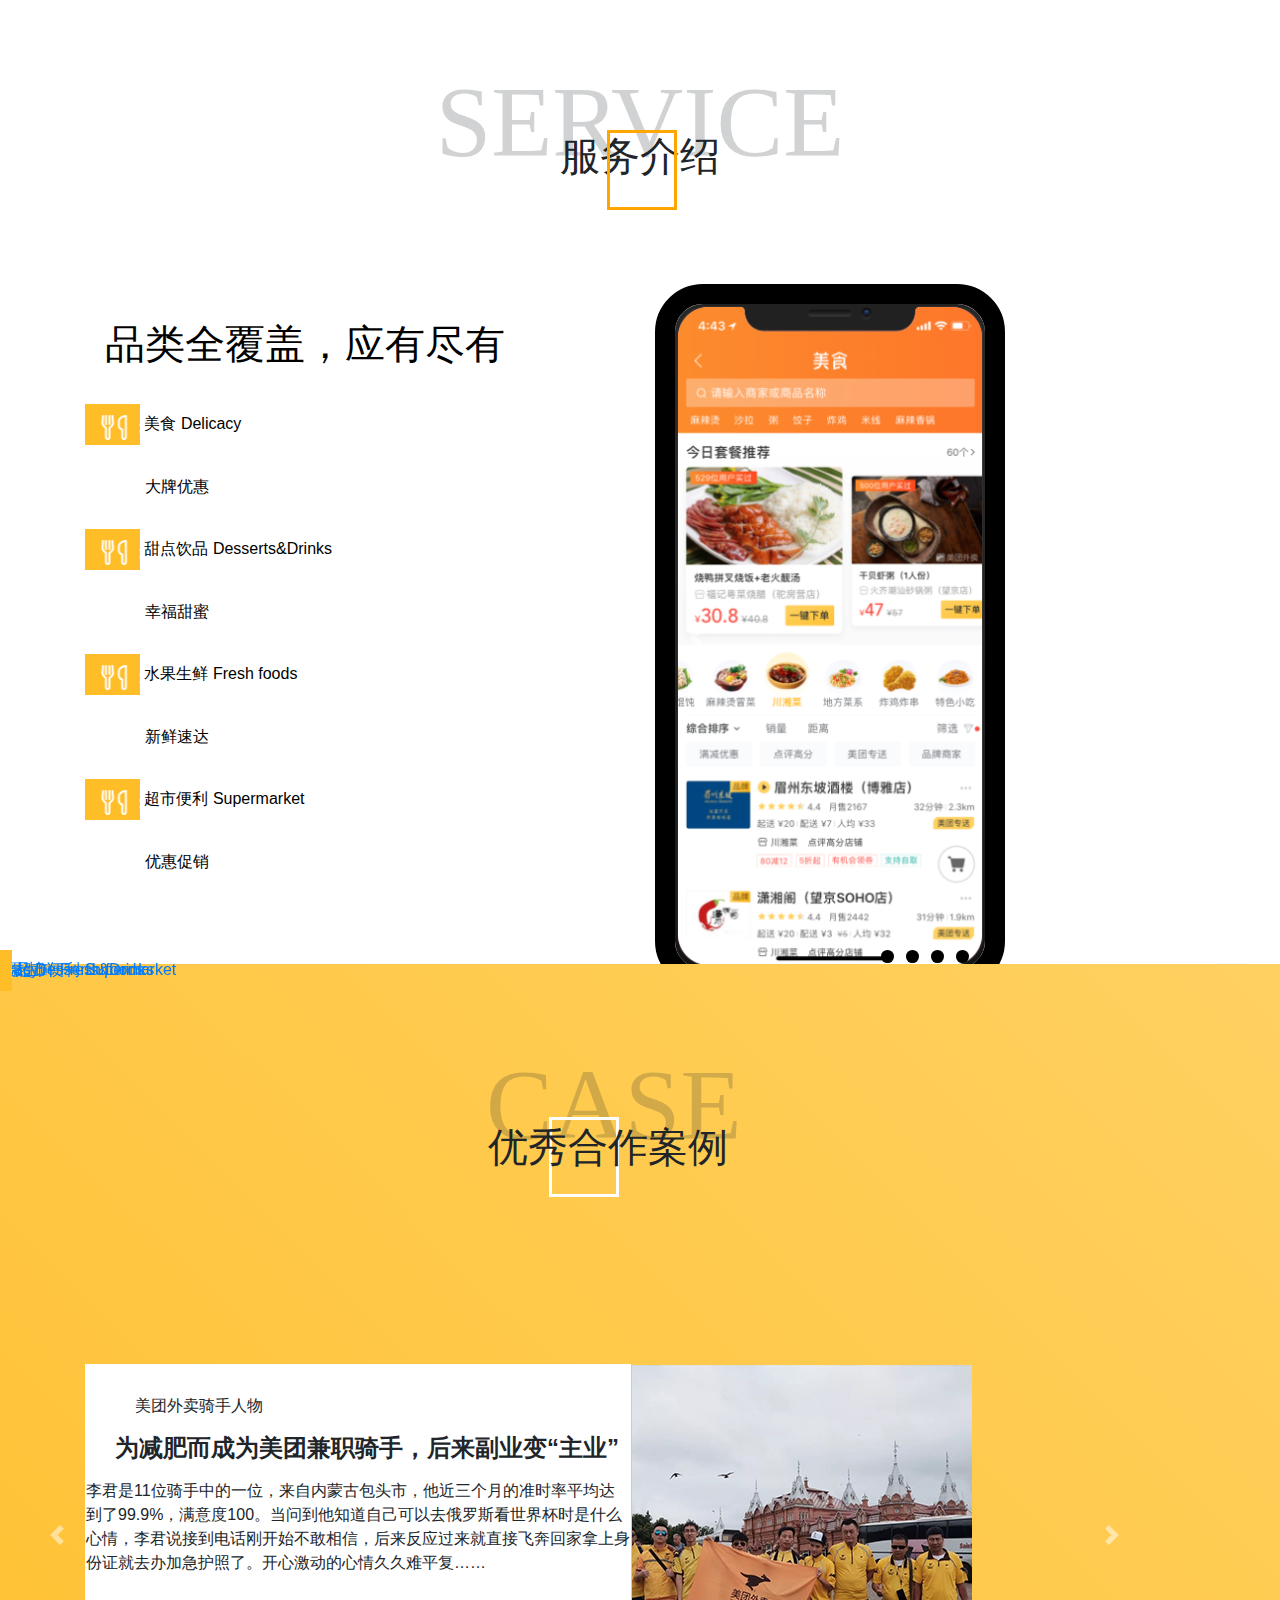
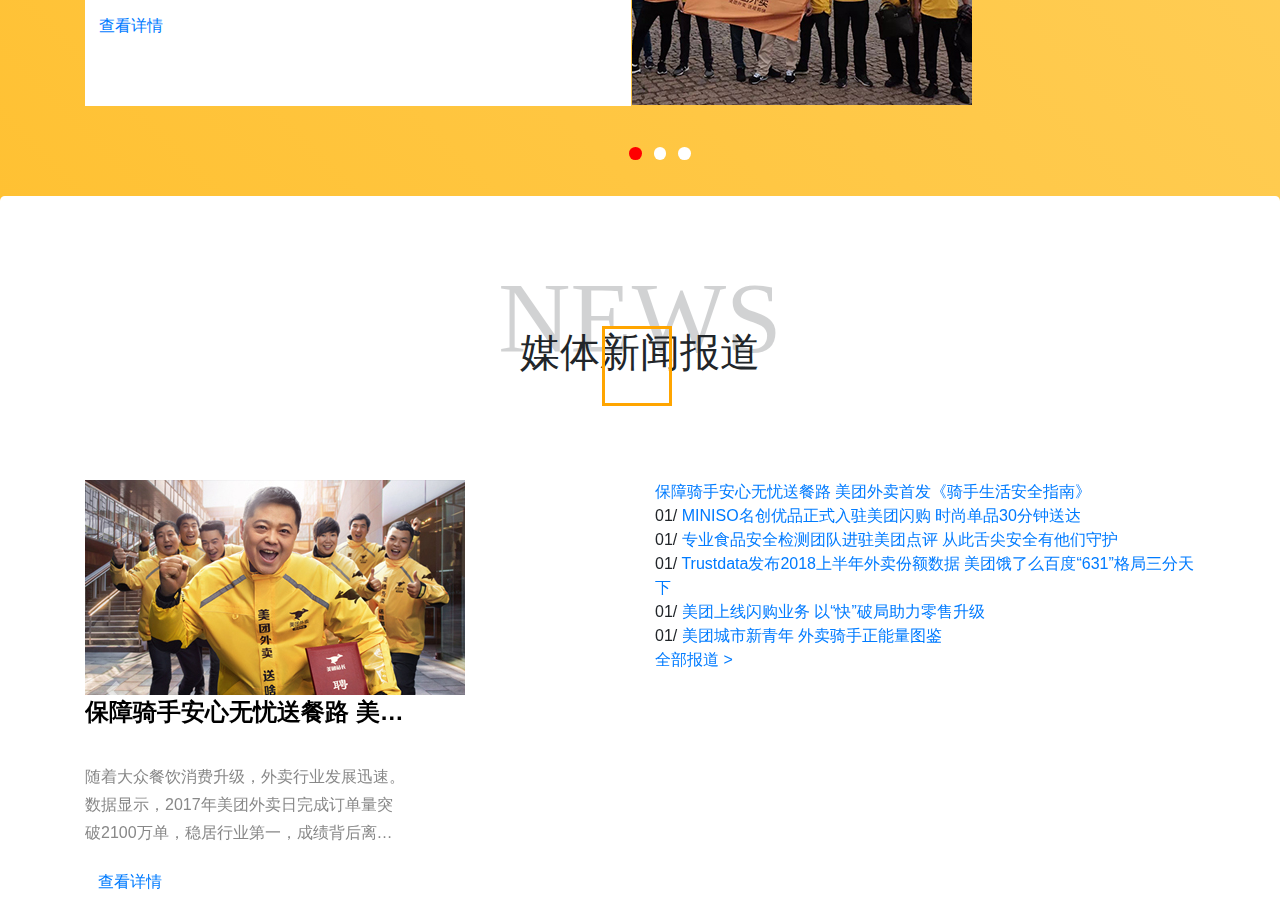
<file: index.html>
<!DOCTYPE html>
<html lang="en">
<head>
    <meta charset="UTF-8">
    <meta name="viewport" content="width=device-width, initial-scale=1.0">
    <meta http-equiv="X-UA-Compatible" content="ie=edge">
    <title>Document</title>
    <link rel="stylesheet" href="css/bootstrap.css"/>
    <script src="js/jquery.min.js"></script>
    <script src="js/popper.min.js"></script>
    <script src="js/bootstrap.min.js"></script>
    <link rel="stylesheet" href="index.css">
</head>
<body>
<div class="container">
        <div class="jumbotron">
                <h1 class="service">SERVICE</h1>
                <div class="service-border"></div>
                 <h1 class="fwjs">服务介绍</h1>
            </div>
    <div class="row">
        <div class="col-6">
			<ul class="daohang list-unstyled">
				<li>
				   <span class="text-title">品类全覆盖，应有尽有</span>
				</li>
				
				<li>
					<img src="image/3.png">
					<a href="#" class="ddfs ">美食 Delicacy</a>
				</li>
				<li><a href="#" class="text-small">大牌优惠</a></li>
				<li>
					<img src="image/3.png">
					<a href="#" class="ddfs">甜点饮品 Desserts&Drinks</a>
				</li>
				<li><a href="#" class="text-small">幸福甜蜜</a></li>
				<li>
					<img src="image/3.png">
					<a href="#" class="ddfs">水果生鲜 Fresh foods</a>
				</li>
				<li><a href="#" class="text-small">新鲜速达</a></li>
				<li>
					<img src="image/3.png">
					<a href="#" class="ddfs">超市便利 Supermarket</a>
				</li>
				<li> <a href="#" class="text-small">优惠促销</a></li>
			</ul>
        </div>
        <div class="col-6">
                <div class=" carousel" data-ride="carousel" id="demo">
                        <div class="carousel-inner">
                            <div class="carousel-item active">
                                <img class="iphone" src="image/delicacy.png" alt="">
                            </div>
                            <div class="carousel-item">
                                <img class="iphone" src="image/dessert.png" alt="">
                            </div>
                            <div class="carousel-item">
                                <img class="iphone" src="image/fruit.png" alt="">
                            </div>
                            <div class="carousel-item">
                                <img class="iphone" src="image/supermarket.png" alt="">
                            </div>
                        </div>
                
                        <!-- 左右箭头 -->
                        <a href="#demo" class="carousel-control-prev" data-slide="prev">
                            <span class="carousel-control-prev-icon"></span>
                        </a>
                        <a href="#demo" class="carousel-control-next" data-slide="prev">
                            <span class="carousel-control-next-icon"></span>
                        </a>
                        
                
                        <!-- 指示器 -->
                        <ul class="carousel-indicators">
                            <li data-slide-to="0" data-target="#demo">
                                    <img class="cc" src="image/3.png">
                                    <a href="#" class="ddfs ">美食 Delicacy</a>
                            </li>
                            <li data-slide-to="1" data-target="#demo">
                                    <img src="image/3.png">
                                    <a href="#" class="ddfs">甜点饮品 Desserts&Drinks</a>
                            </li>
                            <li data-slide-to="2" data-target="#demo">
                                    <img src="image/3.png">
                                    <a href="#" class="ddfs">水果生鲜 Fresh foods</a>
                            </li>
                            <li data-slide-to="3" data-target="#demo">
                                    <img src="image/3.png">
                                    <a href="#" class="ddfs">超市便利 Supermarket</a>
                            </li>
                        </ul>
                 </div>
               
        </div>
    </div>
</div>


    <div class="third">
        <div class="alert">
            <h1 class="service2">CASE</h1>
            <div class="service-border2"></div>
            <h1 class="hzal">优秀合作案例</h1>
        </div> 
    </div> 

     <!-- 轮播图 -->
     <div class="container">
     <div class="carousel lunmo2" id="demo2">
        <div class="carousel-inner">
            <div class="carousel-item active">
                <table>
                    <tr>
                        <td class="story-bac">
                            <div  class="story-artical">
                                <p class="story-head">美团外卖骑手人物</p>
                                <h4 class="story-title"><strong>为减肥而成为美团兼职骑手，后来副业变“主业”</strong></h4>
                                <p class="story-artical">李君是11位骑手中的一位，来自内蒙古包头市，他近三个月的准时率平均达到了99.9%，满意度100。当问到他知道自己可以去俄罗斯看世界杯时是什么心情，李君说接到电话刚开始不敢相信，后来反应过来就直接飞奔回家拿上身份证就去办加急护照了。开心激动的心情久久难平复……</p> 
                                <a class="btn" href="#">查看详情</a>
                            </div>
                        </td>
                        <td>
                            <img class="third-img " src="image/story2.jpg" alt="">
                        </td>
                    </tr>
                </table>
            </div>
            <div class="carousel-item">
                    <table>
                        <tr>
                            <td class="story-bac">
                                <div  class="story-artical">
                                    <p>美团外卖骑手人物</p>
                                    <h4><strong>平凡之路上的英雄梦</strong></h4>
                                    <p>我觉得自从成了美团众包骑手之后，遇到了很多有趣新奇的人和事。以前我的生活比较单调，上班、回家两点一线。加入美团众包后，认识了许多朋友，帮助了一些人也得到了一些人的帮助。美团众包，为我的生活打开了一扇新的大门。我喜欢它的弹性、自由，让我对生活有了更多的掌控......</p> 
                                    <a class="btn" href="#">查看详情</a>
                                </div>
                            </td>
                            <td>
                                <img class="third-img " src="image/story3.jpg" alt="">
                            </td>
                        </tr>
                    </table> 
            </div>
            <div class="carousel-item">
                    <table>
                        <tr>
                            <td class="story-bac">
                                <div  class="story-artical">
                                    <p>美团服务市场</p>
                                    <h4><strong>米粉面馆接入经营助手服务，收入增幅达51.52%</strong></h4>
                                    <div class="story-artical">开一家店有多操心？加盟、选址、经营、管理到真正赚钱，期间的辛苦只有每家店老板才深有体会。美团服务市场聚集垂直领域优质服务商，打造一站式服务生态！从新店开业到老店升级、从店铺装修到营销托管、从食材供应到金融服务等，为所有商家提供店铺经营全方位服务，解决经营所遇难题，助力轻松做生意。</div> 
                                    <a class="history-btn" href="#">查看详情</a>
                                </div>
                            </td>
                            <td>
                                <img class="third-img " src="image/story1.jpg" alt=""> 
                            </td>
                        </tr>
                    </table>
            </div>
        </div>

        <!-- 左右箭头 --> 
         <a href="#demo2" class="carousel-control-prev jiantou" data-slide="prev">
            <span class="carousel-control-prev-icon"></span>
        </a>
        <a href="#demo2" class="carousel-control-next jaintou" data-slide="next">
            <span class="carousel-control-next-icon"></span>
        </a>

         <!-- 轮播指示器 --> 
        <ul class="carousel-indicators zhishi">
            <li class="s1 active" data-slide-to="0" data-target="#demo2"></li>
            <li class="s1" data-slide-to="1" data-target="#demo2"></li>
            <li class="s1" data-slide-to="2" data-target="#demo2"></li>
        </ul>
    </div>
    </div>

    <div class="jumbotron news">
        <h1 class="service">NEWS</h1>
        <div class="service-border"></div>
         <h1 class="fwjs">媒体新闻报道</h1>
    </div>

<div class="container ">
    <div class="row">
        <div class="col-6">
            <!-- 轮播图 -->
            <div class="caousel" data-slide="carousel" id="new">
                <div class="carousel-inner">
                    <div class="carousel-item active">
                        <div>
                            <img src="image/news1.jpg" alt="">
                            <h3 class="news-title text-truncate">保障骑手安心无忧送餐路 美团外卖首发《骑手生活安全指南》</h3>
                            <p class="artical ">随着大众餐饮消费升级，外卖行业发展迅速。数据显示，2017年美团外卖日完成订单量突破2100万单，稳居行业第一，成绩背后离不开53万外卖骑手的辛勤付出。近日，美团外卖正式发布了《骑手生活安全指南》，为骑手小哥给予全面的生活安全指引，让外卖骑手送餐路上更安全。据了解，这也是配送行业首次针对骑手群体发布的全面生活安全指引。</p>
                            <a class="btn" btn-danger href="">查看详情</a>
                        </div>
                    </div>
                    <div class="carousel-item ">
                        <div>
                            <img src="image/news2.jpg" alt="">
                            <h2 class="news-title text-truncate">MINISO名创优品正式入驻美团闪购 时尚单品30分钟送达</h2>
                            <p class="artical ">美团闪购与设计师品牌MINISO名创优品共同发布消息，双方即日起正式开展品牌合作，名创优品在北京、上海、广州、深圳四大城市开设的总计311家门店将全面上线美团闪购，后续合作范围还将进一步延展至全国。</p>
                            <a class="btn" btn-danger href="">查看详情</a>
                        </div>
                    </div>
                    <div class="carousel-item ">
                        <div>
                            <img src="image/news3.jpg" alt="">
                            <h2 class="news-title text-truncate">专业食品安全检测团队进驻美团点评 从此舌尖安全有他们守护</h2>
                            <p class="artical ">外卖订餐平台对合作商户的食品安全监察力度再次加码。近日,美团点评先后与检科测试集团有限公司、中农孚德检测技术(北京)有限公司(简称“中农孚德”)、Intertek天祥集团等......</p>
                            <a class="btn" btn-danger href="">查看详情</a>
                        </div>
                    </div>
                    <div class="carousel-item ">
                        <div>
                            <img src="image/news4.jpg" alt="">
                            <h2 class="news-title text-truncate">Trustdata发布2018上半年外卖份额数据 美团饿了么百度“631”格局三分天下</h2>
                            <p class="artical ">报告显示，美团外卖以59%的市场交易额领跑行业，相当于饿了么与百度外卖市场交易额之和的1.5倍，互联网外卖行业呈现出明显的“631”格局。</p>
                            <a class="btn" btn-danger href="">查看详情</a>
                        </div>
                    </div>
                    <div class="carousel-item ">
                        <div>
                            <img src="image/news5.jpg" alt="">
                            <h2 class="news-title text-truncate">美团上线闪购业务 以“快”破局助力零售升级</h2>
                            <p class="artical ">7月18日，美团点评举办“以快破局•助力零售升级” 2018美团闪购发布会，正式上线美团闪购业务，涵盖超市便利、生鲜果蔬、鲜花绿植等众多品类，30分钟配送上门，24小时无间断配送。</p>
                            <a class="btn" btn-danger href="">查看详情</a>
                        </div>
                    </div>
                    <div class="carousel-item ">
                    <div>
                        <img src="image/news6.jpg" alt="">
                        <h2 class="news-title text-truncate">美团城市新青年 外卖骑手正能量图鉴</h2>
                        <p class="artical ">一个时代的性格，是青年代表的性格；一个时代的精神，是青年代表的精神。美团外卖骑手群体正是一群努力学习提升自我，努力拼搏承担责任，努力奋斗实现梦想的现代服务业劳动者们，是新青年的典型代表。</p>
                        <a class="btn" btn-danger href="">查看详情</a>
                    </div>
                    </div>  
                </div>
                    <!--2左右箭头-->
                <a href="#new" class="carousel-control-prev" data-slide="prev">
                    <span class="carousel-control-prev-icon"></span>
                </a>
                <a href="#new" class="carousel-control-next"  data-slide="next">
                <span class="carousel-control-next-icon"></span>
                <!--3轮播指示器-->
                <ul class="carousel-indicators">
                    <li data-target="#new" data-slide-to="0" class="active"></li>
                    <li data-target="#new" data-slide-to="1"></li>
                    <li data-target="#new" data-slide-to="2"></li>
                    <li data-target="#new" data-slide-to="3"></li>
                    <li data-target="#new" data-slide-to="4"></li>
                    <li data-target="#new" data-slide-to="5"></li>
                </ul>
            </div>
        </div>
        <!-- 右边新闻 -->
        <div class="col-6">
            <div>
                <ul class="list-unstyled">
                    <li>
                        <h2>2018年度媒体报道</h2>
                    </li>
                    <li>
                        <span>01/</span>
                        <a href="#">保障骑手安心无忧送餐路 美团外卖首发《骑手生活安全指南》</a>
                    </li>
                    <li>
                        <span>01/</span>
                        <a href="#">MINISO名创优品正式入驻美团闪购 时尚单品30分钟送达</a>
                    </li>
                    <li>
                        <span>01/</span>
                        <a href="#">专业食品安全检测团队进驻美团点评 从此舌尖安全有他们守护</a>
                    </li>
                    <li>
                        <span>01/</span>
                        <a href="#">Trustdata发布2018上半年外卖份额数据 美团饿了么百度“631”格局三分天下</a>
                    </li>
                    <li>
                        <span>01/</span>
                        <a href="#">美团上线闪购业务 以“快”破局助力零售升级</a>
                    </li>
                    <li>
                        <span>01/</span>
                        <a href="#">美团城市新青年 外卖骑手正能量图鉴</a>
                    </li>
                    <li><a href="#">全部报道 &gt;</a></li>
                </ul>
            </div>
        </div>
    </div>
</div>
<script>
    var a=0;
    function test1() { 
        var a=1;
        console.log(this.a);  //?    
        function test2() {
        var a=2; 
        console.log(this.a);  //?  
        function test3() {
        var a=3;
        console.log(this.a);  //?        
        }    
         test3();   
        } 
        test2();
        }
        test1();

</script>
</body>
</html>
</file>
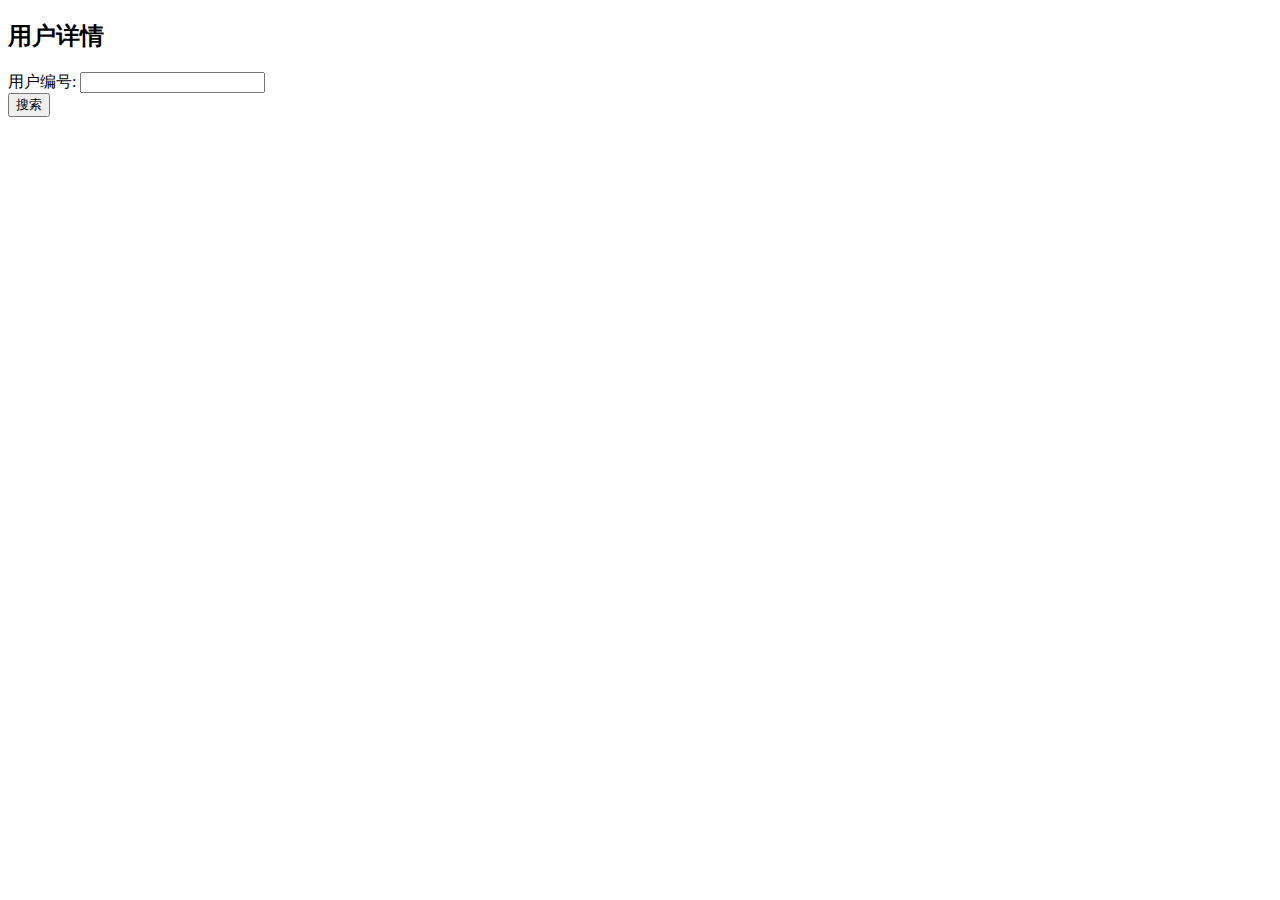
<file: public/user_details.html>
<!DOCTYPE html>
<html>
<head>
	<title></title>
</head>
<body>
	<h2>用户详情</h2>
	<form method="get" action="/user/detail">
		用户编号: <input type="text" name="uid"><br>

				 <input type="submit" value="搜索">
	</form>
</body>
</html>
</file>
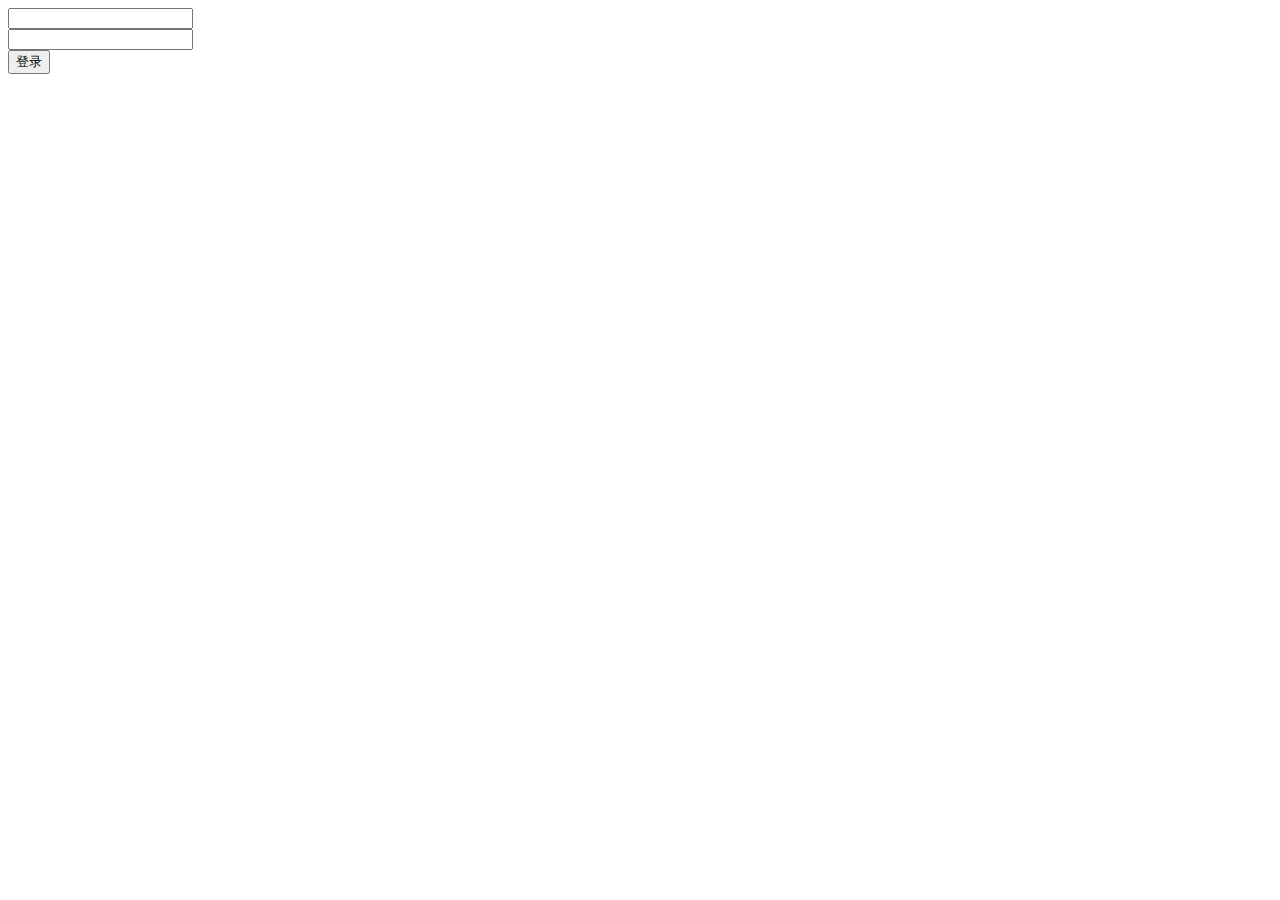
<file: public/user_login.html>
<!DOCTYPE html>
<html>
<head>
	<title></title>
</head>
<body>
	<input type="text" id="uname"><br>
	<input type="password" id="upwd"><br>
	<button onclick="login()">登录</button>

	<script>
		function login(){
			// 1 获取异步对象
			var xhr=new XMLHttpRequest();
			xhr.onreadystatechange=function(){
				if(xhr.readyState==4 && xhr.status==200){
					var result=xhr.responseText;
					alert(result);
				}
			}
			// 创建请求
			xhr.open("post","/user/v1/login",true);
			// 设置请求头
		
			xhr.setRequestHeader("Content-Type","application/x-www-form-urlencoded");
			var formdata="uname="+uname.value+"&upwd="+upwd.value;
				xhr.send(formdata);
		}
	</script>
	
</body>
</html>
</file>
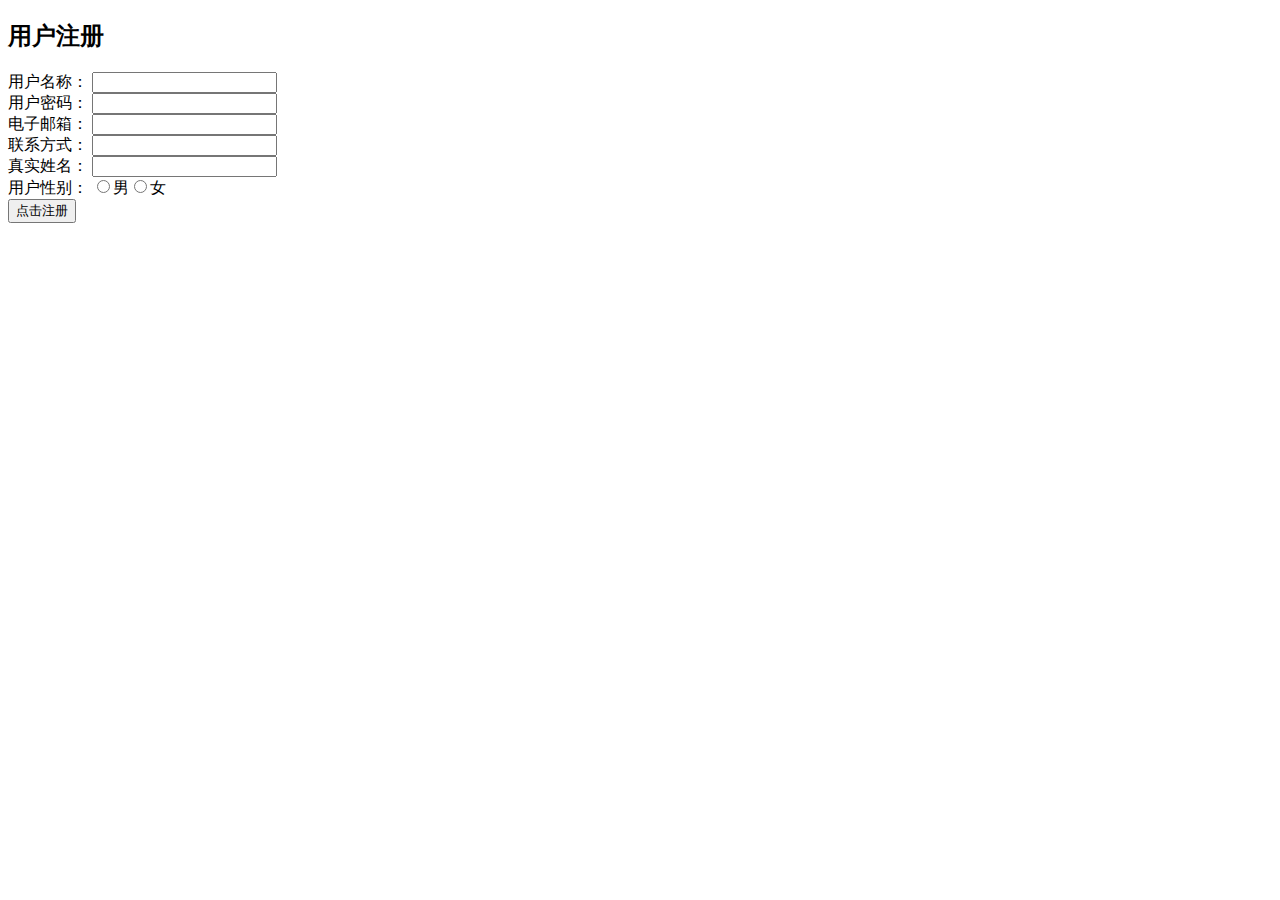
<file: public/user_reg.html>
<!DOCTYPE html>
<html>
<head>
	<title></title>
</head>
<body>
	<h2>用户注册</h2>
	<form method="post" action="/user/reg" >
		用户名称： <input type="text" name="uname"><br>
		用户密码： <input type="password" name="upwd"><br>
		电子邮箱： <input type="text" name="email"><br>
		联系方式： <input type="text" name="phone"><br>
		真实姓名： <input type="text" name="user_name"><br>
		用户性别： <input type="radio" name="gender">男<input type="radio" name="gender">女<br>
		<input type="submit" value="点击注册">
	</form>
</body>
</html>
</file>
<file: index.css>
.jumbotron{
    background:#fff;
    position:relative;
}
.service{
    opacity: 0.2;
    font:100px bold;
    text-align: center;
}
.service-border{
    border:3px solid orange;
    width:70px;height:80px;
    position:absolute;
    top:130px;left:47%;
    
}

.fwjs{
    text-align: center;
    margin-top:-55px;
}



/* 第二部分 */
.daohang li{
    margin:30px 0;
}
.text-title{
    font-size:40px;
    color:#000;
    margin-left:20px
}
.daohang  a{
    color:#000;
}
.daohang a:hover{
    color:orange;
} 
/* 左边大字部分鼠标悬停的效果 */
.ddfs:hover{
    font-size:40px;
}
/* 小字部分 */
.text-small{
    margin-left:60px;
}

/* 手机样式 */
.iphone{
    border:20px solid #000;
    width:350px;height:705px;
    border-radius:3rem
}
.carousel-indicators li{
    width:0.8rem;height:0.8rem;
    background:#000;border-radius: 50%;
    margin-right:6px;
    margin-left:6px;
}
.carousel-indicators .active{background:#f00}







/* 第三部分 */
.third{
    height:900px;
    background:linear-gradient(-135deg, #FFD161 0%, #FFBD27 100%);
    position:relative;
    margin-left:-30rem;
    margin-top:-25px;
}

.service-border2{
    border:3px solid #fff;
    width:70px;height:80px;
    position:absolute;
    top:70%;left:58.5%;
}
.hzal{
    position:absolute;
    top:73%;left:55%;
}

.service2{
    opacity: 0.2;
    font:100px bold;
    /* text-align: center; */
    margin-top:70px;
    margin-left:55%;
    /* position:absolute;
    top:10%;left:50%; */
}

/* 轮播图 */
/* .third-text{
    width:620px;height:340px; */
   
/* } */
.story-artical{
    width:544px;height:112px;
    
}
.story-bac{
    background:#fff;
    margin-right:-1px;
}
.story-left{
    box-shadow:5px,5px,0px,#f00;
}


/* .third-img{
    
    position:absolute;
    margin-top:5px;left:5px;

} */

.img-bac{
    width:758px;height:420px;
    /* background:linear-gradient(39deg, #FF5C49 0%, #FF9F4A 100%); */
}

.lunmo2{
    margin-top:-500px;
}

.jiantou{
    width:4%;height:20%;
    top:40%;
    border-radius:0.25rem;
    margin-left:-50px;
}
.zhishi li{
    width:0.8rem;height:0.8rem;
    background:#fff;border-radius: 50%;
    
    
}

.s1{
    position:absolute;
    top:80px;left:20px;
}



       /* news */
.news{
    margin-top:90px;
}

/* 轮播图 */
.news-title{
    width:320px;height:68px;
    font-family:PingFangSC-Semibold,Microsoft Yahei,Arial,Helvetica,sans-serif;
    font-size:24px;
    color:#000;
    line-height:34px;
    font-weight:bold;
    margin:0;
}
.artical{
    width:320px;height:84px;
    font-size:16px;
    color:#888;
    -webkit-line-clamp: 3;
    overflow:hidden;
    line-height:28px;
    text-overflow: ellipsis;
    display:-webkit-box;
    -webkit-box-orient:vertical;
}
.story-head{
    position:absolute;
    top:30px;left:50px;
    font-size:16px;
    font-weight:400;
    font-family:PingFangSC-Semibold,Microsoft Yahei,Arial,Helvetica,sans-serif;
}

.story-title{
    position:absolute;
    top:70px;left:30px;
}


/* 查看详情 */
.history-btn{
    
}
</file>
